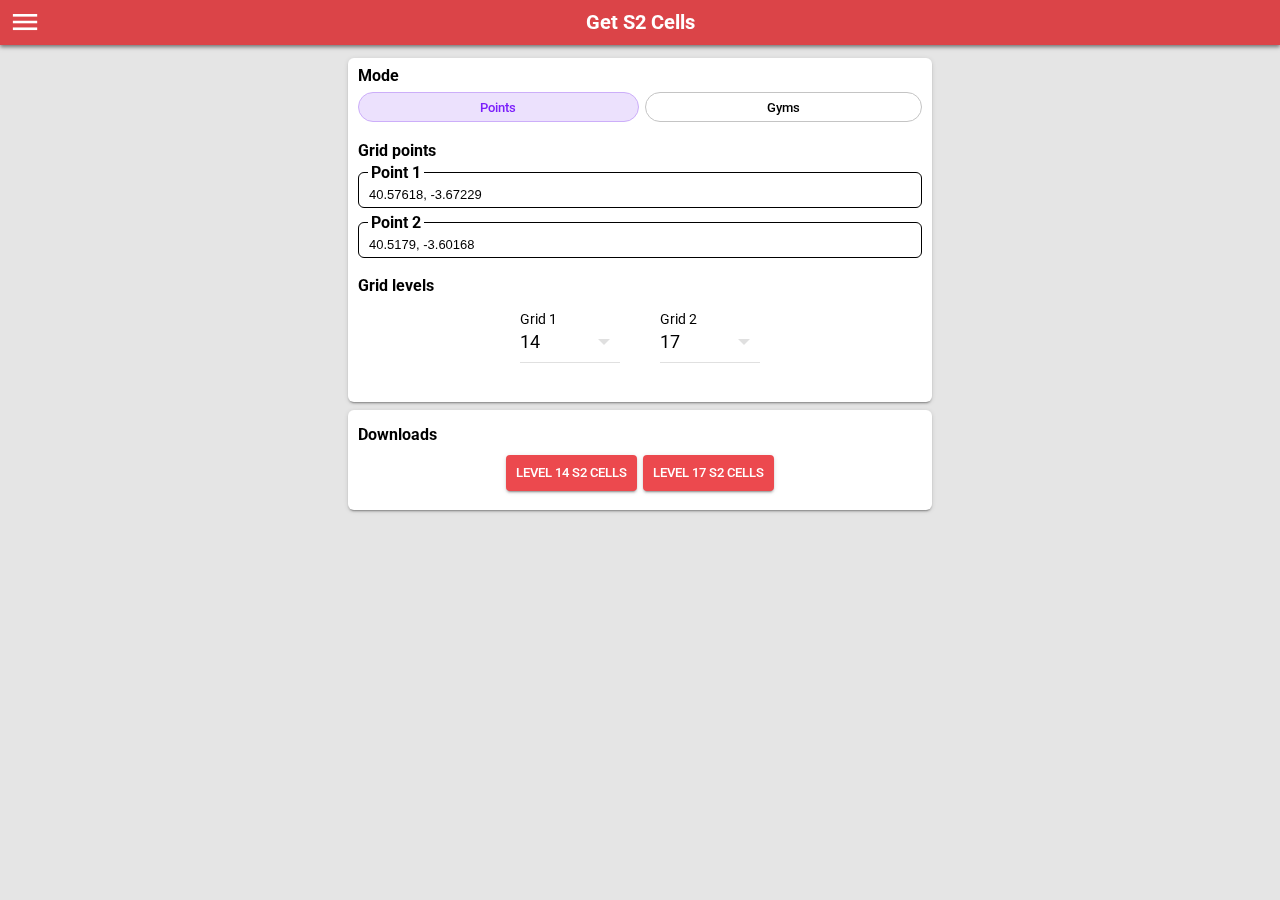
<file: index.html>
<html lang='x-default' xml:lang='x-default'>
  <head>
      <title>Get S2 Cells</title>
		  <meta name="title" content="Get S2 Cells">
      <meta name="keywords" content="Get S2 Cells">
      <meta name="description" content="Get S2 Cells given two points.">
      <link rel="icon" sizes="192x192" href="icon_circle.png">
      <link rel="apple-touch-icon-precomposed" href="icon.png">
      <meta content="minimum-scale=1.0, width=device-width, maximum-scale=0.6667, user-scalable=no, viewport-fit=cover" name="viewport">
      <meta charset="utf-8">
      <meta http-equiv="X-UA-Compatible" content="IE=edge">
      <link href="style.css" rel="stylesheet" type="text/css">
  </head>
  <body onload="language();language_sidebar();getGrids();">

    <div id="sidebar-overlay" onclick='triggerSideBar();'></div>

    <div id="navbar">    
      <div id="hamburger" onclick='triggerSideBar();'></div>
      <h1>Get S2 Cells</h1>
    </div>

    <div id="structure">

      <div id="card">

        <div id="block">
          <h2 class="STRING_MODE">Mode</h2>
          <div id="block_structure">
            <div id="element">
              <div id="button_structure">
                <div class="selected STRING_POINTS" onclick='setMode("Points",this);'>Points</div>
                <div class="STRING_GYMS" onclick='setMode("Gyms",this);'>Gyms</div>
              </div>
            </div>
          </div>
        </div>

        <div id="block" class="Points_area">
          <h2 class="STRING_GRID_POINTS">Grid points</h2>
          <div id="block_structure" class="URL">
            <div id="element">
              <input id="point1" class="log" value="40.57618, -3.67229" placeholder="Point 2 coordinates used">
              <span class="STRING_POINT_1">Point 1</span>
            </div>
            <div id="element">
              <input id="point2" class="log" value="40.5179, -3.60168" placeholder="Point 1 coordinates used">
              <span class="STRING_POINT_2">Point 2</span>
            </div>
          </div>
        </div>

        <div id="block" class="Files_area" style="display:none">
          <h2 class="STRING_FILES">Files</h2>
          <div id="block_structure">
            <div id="element" class="files">
              <div>
                <input type="file" name="gymsfile" id="gymsfile" class="inputfile" accept=".csv,.txt"/>
                <label class="STRING_GYMS_FILE" for="gymsfile">Gyms: <span class="inputfile">select file</span></label>
              </div>
                
            </div>
          </div>
        </div>

        <div id="block" class="downloads_block">
          <div id="block_structure">
            <h2 class="STRING_GRID_LEVELS">Grid levels</h2>
            <div id="input_button_structure">

              <div class="select">
                <select id="level_grid1" class="select-text" required>
                  <option>13</option>
                  <option selected>14</option>
                  <option>15</option>
                  <option>16</option>
                  <option>17</option>
                  <option>18</option>
                  <option>19</option>
                </select>
                <span class="select-highlight"></span>
                <span class="select-bar"></span>
                <label class="select-label STRING_GRID1">Grid 1</label>  
              </div>
        
              <div class="select">
                <select id="level_grid2" class="select-text" required>
                  <option>15</option>
                  <option>16</option>
                  <option selected>17</option>
                  <option>18</option>
                  <option>19</option>
                  <option>20</option>
                </select>
                <span class="select-highlight"></span>
                <span class="select-bar"></span>
                <label class="select-label STRING_GRID2">Grid 2</label>
              </div>

            </div>
          </div>
        </div>

        <div id="working_block" class="log">
          <span id="Output_working" class="STRING_WORKING" style="display:none">Running...</span>
          <span id="Output_text_info" class="STRING_PRESS_INTRO" style="display:none">Press Intro to update</span>
        </div>

      </div>

      <div id="card" class="padding error_block" style="display:none">

        <div id="block">
          <div id="block_structure" class="log">
            <h2 class="STRING_PROBLEMS_DETECTED">Problems detected</h2>
            <div id="element">
              <span id="Output_error_orange" class="log"></span>
              <span id="Output_error_red" class="log"></span>

              <span id="Output_error_gyms" class="log"></span>

            </div>
          </div>
        </div>
    
      </div>

      <div id="card" class="padding results_block" style="display:none">
  
        <div id="block" class="downloads_block">
          <div id="block_structure">
            <h2 class="STRING_DOWNLOADS">Downloads</h2>
            <div id="input_button_structure" class="download_buttons"></div>
          </div>
        </div>
  
      </div>
       
    </div>

    <div id="sidebar">
      <h2 class="STRING_MENU">Menu (test)</h2>
      <a class="selected STRING_TOOL">Tool</a>
      <a href="info.html">Info</a>
      <a class="STRING_CREDITS" href="credits.html">Credits</a>
    </div>

    <script src='errorHandling.js'></script>
    <script src='eventListeners.js'></script>
    <script src='setMode.js'></script>
    <script src='s2geometry.js'></script>
    <script src='custom-file-input.js'></script>
    <script src="getGrids.js" type="text/javascript"></script>
    <script src="fileManagement.js" type="text/javascript"></script>
    <script src="gymsCheckings.js" type="text/javascript"></script>
    <script src="language.js" type="text/javascript"></script>
    <script src="sideBar.js" type="text/javascript"></script>
    <script type='application/javascript'>
      document.addEventListener("touchstart", function() {}, false);
    </script>

  </body>
</html>
</file>
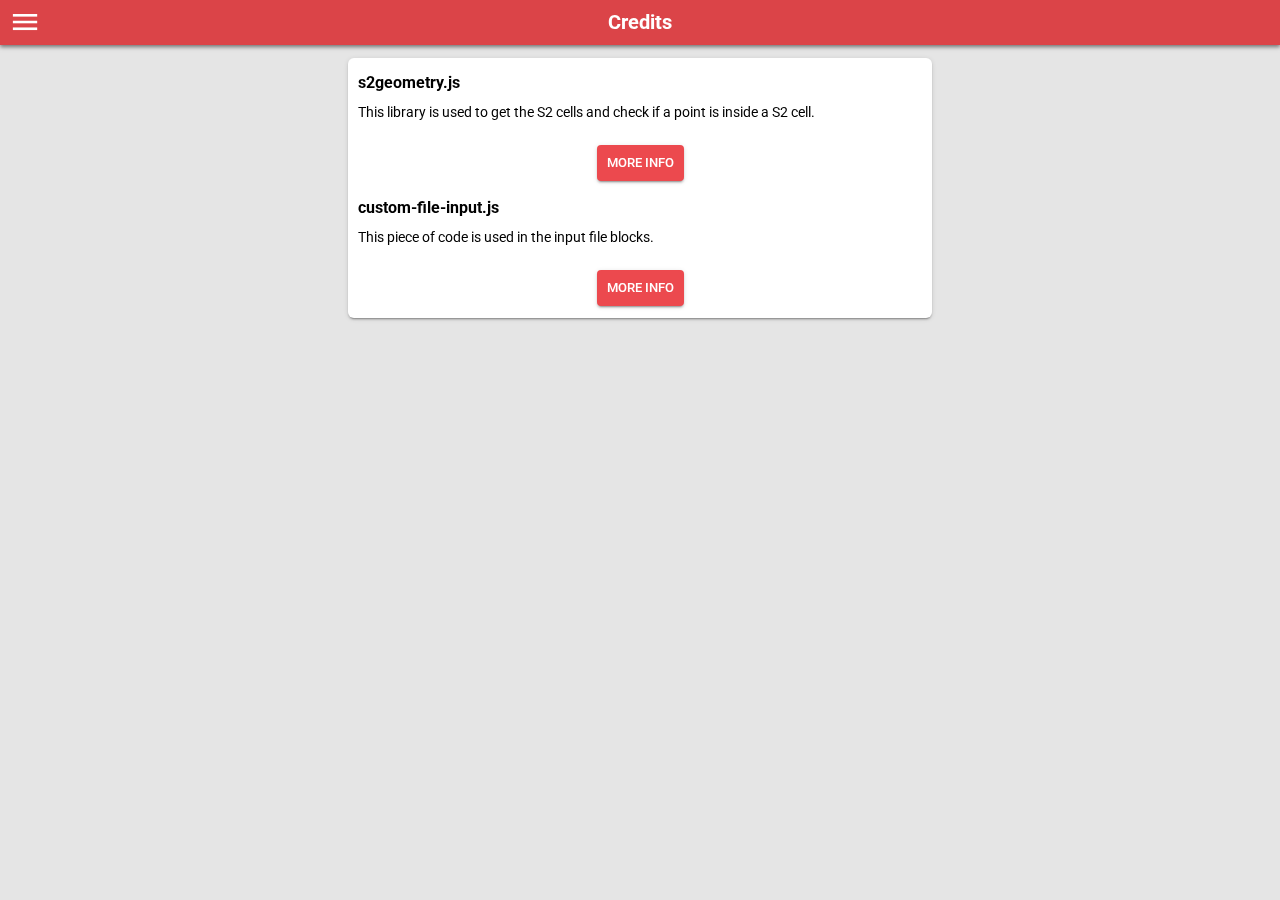
<file: credits.html>
<html lang='x-default' xml:lang='x-default'>
  <head>
      <title>Get S2 Cells: Credits</title>
		  <meta name="title" content="Get S2 Cells: Credits">
      <meta name="keywords" content="Get S2 Cells">
      <meta name="description" content="Get S2 Cells given two points.">
      <link rel="icon" sizes="192x192" href="icon_circle.png">
      <link rel="apple-touch-icon-precomposed" href="icon.png">
      <meta content="minimum-scale=1.0, width=device-width, maximum-scale=0.6667, user-scalable=no, viewport-fit=cover" name="viewport">
      <meta charset="utf-8">
      <meta http-equiv="X-UA-Compatible" content="IE=edge">
      <link href="style.css" rel="stylesheet" type="text/css">
  </head>
  <body onload="language_credits();language_sidebar()">

    <div id="sidebar-overlay" onclick='triggerSideBar();'></div>

    <div id="navbar">    
      <div id="hamburger" onclick='triggerSideBar();'></div>
      <h1 class="STRING_CREDITS_TITLE">Credits</h1>
    </div>

    <div id="structure">

      <div id="card" class="padding">

        <div id="block">
          <div id="block_structure">

            <h2>s2geometry.js</h2>
            <div id="element">
              <div id="text_block" class="info STRING_S2GEOMETRY">
                This library is used to get the S2 cells and check if a point is inside a S2 cell.
              </div>
              <div id="input_button_structure">
                <a href="https://github.com/jonatkins/s2-geometry-javascript" id='btn' class="STRING_MORE_INFO" target="_blank">More info</a>
              </div>
            </div>

            <h2>custom-file-input.js</h2>
            <div id="element">
              <div id="text_block" class="info STRING_CUSTOM_FILE_INPUT">
                This piece of code is used in the input file blocks.
              </div>
              <div id="input_button_structure">
                <a href="https://tympanus.net/codrops/2015/09/15/styling-customizing-file-inputs-smart-way/" id='btn' class="STRING_MORE_INFO" target="_blank">More info</a>
              </div>
            </div>
            
          </div>
        </div>

      </div>
       
    </div>

    <div id="sidebar">
      <h2 class="STRING_MENU">Menu</h2>
      <a class="STRING_TOOL" href="index.html">Tool</a>
      <a href="info.html">Info</a>
      <a class="selected STRING_CREDITS">Credits</a>
    </div>

    <script src="language.js" type="text/javascript"></script>
    <script src="sideBar.js" type="text/javascript"></script>
    <script type='application/javascript'>
      document.addEventListener("touchstart", function() {}, false);
    </script>

  </body>
</html>
</file>
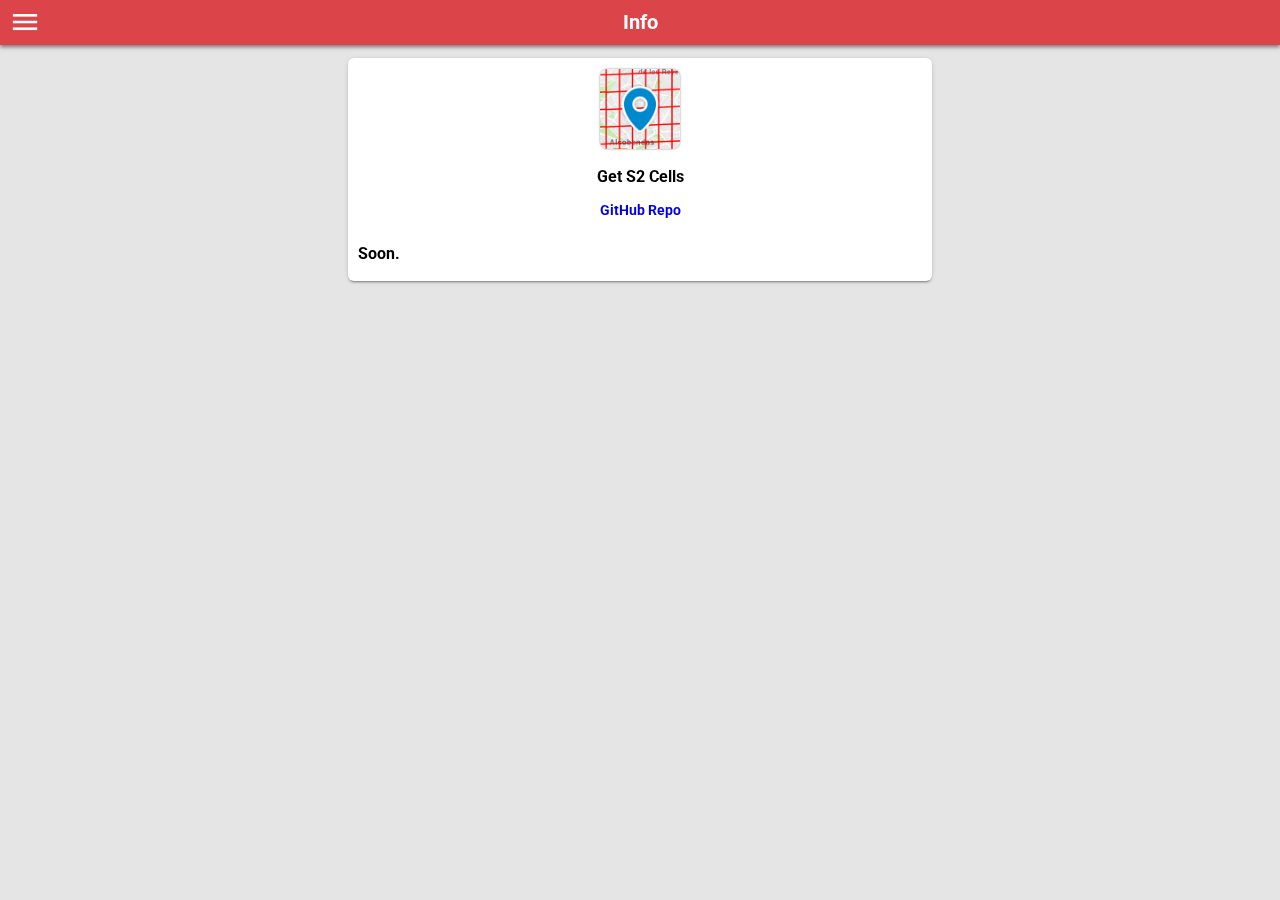
<file: info.html>
<html lang='x-default' xml:lang='x-default'>
  <head>
      <title>Get S2 Cells: Info</title>
		  <meta name="title" content="Get S2 Cells: Credits">
      <meta name="keywords" content="Get S2 Cells">
      <meta name="description" content="Get S2 Cells given two points.">
      <link rel="icon" sizes="192x192" href="icon_circle.png">
      <link rel="apple-touch-icon-precomposed" href="icon.png">
      <meta content="minimum-scale=1.0, width=device-width, maximum-scale=0.6667, user-scalable=no, viewport-fit=cover" name="viewport">
      <meta charset="utf-8">
      <meta http-equiv="X-UA-Compatible" content="IE=edge">
      <link href="style.css" rel="stylesheet" type="text/css">
  </head>
  <body onload="language_info();language_sidebar()">

    <div id="sidebar-overlay" onclick='triggerSideBar();'></div>

    <div id="navbar">    
      <div id="hamburger" onclick='triggerSideBar();'></div>
      <h1>Info</h1>
    </div>

    <div id="structure">

      <div id="card" class="padding">

        <div id="block">
          <div id="block_structure">
            <div id="element">
              <img id="icon" src="icon.png">
              <h2 class="app_title">Get S2 Cells</h2>

              <div id="text_block">
                <p>
                  <a href="https://github.com/alexelgt/gets2cells" target="_blank"><b>GitHub Repo</b></a><br>
                </p>
              </div>

              <h3 class="STRING_IMPORTANT_TEXT">Soon.</h3>

            </div>

          </div>
        </div>

      </div>
       
    </div>

    <div id="sidebar">
      <h2 class="STRING_MENU">Menu</h2>
      <a class="STRING_TOOL" href="index.html">Tool</a>
      <a class="selected">Info</a>
      <a class="STRING_CREDITS" href="credits.html">Credits</a>
    </div>

    <script src="language.js" type="text/javascript"></script>
    <script src="sideBar.js" type="text/javascript"></script>
    <script type='application/javascript'>
      document.addEventListener("touchstart", function() {}, false);
    </script>

  </body>
</html>
</file>
<file: style.css>
@import url(https://fonts.googleapis.com/css?family=Roboto:400,100,500,300italic,500italic,700italic,900,300);

/*==== Basico ====*/
body {
    z-index: 0;
    font-family: "Roboto", 'Helvetica Neue, Helvetica, Arial';
    -webkit-font-smoothing: antialiased;
    -moz-osx-font-smoothing: grayscale;
    text-rendering: optimizeLegibility;
    width: 100%;
    min-height: 100%;
    height: 100%;
    margin: 0;
    font-size: 16px;
    background-color: #e5e5e5;
    -webkit-text-size-adjust: 100%;
    -webkit-touch-callout: none;
    -webkit-appearance: none;
    -moz-appearance: none;
    appearance: none;
    color: #000
}

a {
    text-decoration: none;
}

* {
    -webkit-user-select: none;
    -moz-user-select: none;
    user-select: none;
    -webkit-tap-highlight-color: rgba(0,0,0,0)
}

tr, th, tr, td, .log, #select_text_block {
    -webkit-user-select: text;
    -moz-user-select: text;
    user-select: text;
}
/*== Basico ==*/

/*==== Navbar ====*/
#navbar {
    z-index: 2;
    background-color: #db4448;
    position: fixed;
    width: 100%;
    height: 45px;
    box-sizing: border-box;
    box-shadow: 0 2px 4px rgba(0, 0, 0, .5);
}

#navbar h1 {
    font-size: 20px;
    text-align: center;
    margin: 0;
    line-height: 45px;
    color: #fff
}
/*== Navbar ==*/

/*==== Structure ====*/
#structure {
    position: relative;
    z-index: 1;
    padding: 50px 0 10px;
    width: 100%;
    max-width: 600px;
    margin: 0 auto;
}
/*== Structure ==*/

/*==== Card ====*/
#card {
    background-color: #fff;
    box-sizing: border-box;
    margin: 8px;
    border-radius: 6px;
    box-shadow: 0 3px 1px -2px rgba(0, 0, 0, 0.2), 0 2px 2px 0 rgba(0, 0, 0, 0.14), 0 1px 5px 0 rgba(0, 0, 0, 0.12);
}

#card.padding {
    padding: 1px 0
}
/*== Card ==*/

/*==== Block ====*/
#block {
    margin: 6px 0;
}
#block h2, input + span {
    padding: 8px 10px 2px;
    font-size: 16px;
    margin: 0;
}

#block h2.app_title {
    box-sizing: border-box;
    width: 100%;
    text-align: center;
}

#block #block_structure {
    font-size: 14px;
    box-sizing: border-box;
}

#block #block_structure.log {
    margin: 20px 10px 10px;
    padding: 15px 10px 10px;
    border: 1px solid #000;
    border-radius: 6px;
}

#block #block_structure.log h2{
    padding: 0px 3px;
    position: absolute;
    background-color: #fff;
    margin-top:-25px;
    border-radius: 6px;
}

#block #block_structure #element {
    padding: 0px 10px;
}

#block #block_structure.block_files #element {
    padding: 0;
}
/*== Block ==*/

/*==== Button ====*/
#button_structure {
    display: flex;
	flex-flow: row;
	position: relative;
	box-sizing: border-box;
}

#input_button_structure {
    width: 100%;
    margin: 4px auto;
    display: flex;
    flex-flow: row wrap;
    justify-content: center;
	position: relative;
	box-sizing: border-box;
}

#block #block_structure #element.files > div {
    flex-direction: column;
    margin: 0 auto;
}

button, input[type=file] + label, #button_structure > div, a#btn {
    margin: 5px 0;
    position: relative;
    display: inline-block;
    box-sizing: border-box;
    border: none;
    border-radius: 4px;
    padding: 0 10px;
    min-width: 64px;
    min-height: 36px;
    vertical-align: middle;
    text-align: center;
    text-overflow: ellipsis;
    text-transform: uppercase;
    color: #fff;
    background-color: #ec494e;
    box-shadow: 0 3px 1px -2px rgba(0, 0, 0, 0.2), 0 2px 2px 0 rgba(0, 0, 0, 0.14), 0 1px 5px 0 rgba(0, 0, 0, 0.12);
    font-family: "Roboto";
    font-size: 13px;
    font-weight: 500;
    line-height: 36px;
    overflow: hidden;
    outline: none;
    cursor: pointer;
    transition: box-shadow 0.2s;
}

button#btnresetareas {
    background-color: #cc0000;
}

button {
    margin: 5px 3px 12px;
}

input[type=file]#gymsfile + label {
    background-color: #6d90af;
}

input[type=file]#EXareasfile + label {
    background-color: #69be65;
}

input[type=file]#exclusionareasfile + label {
    background-color: #5756ce;
}

button::-moz-focus-inner, input[type=file] + label::-moz-focus-inner, #button_structure > div::-moz-focus-inner, a#btn::-moz-focus-inner {
    border: none;
}

/* Overlay */
button::before,
button::after, input[type=file] + label::before, input[type=file] + label::after, #button_structure > div::before, #button_structure > div::after, a#btn::before, a#btn::after {
    content: "";
    position: absolute;
    top: 0;
    left: 0;
    right: 0;
    bottom: 0;
    border-radius: inherit;
    opacity: 0;
}

button::before, input[type=file] + label::before, #button_structure > div::before, a#btn::before {
    transition: opacity 0.2s;
}

button::after, input[type=file] + label::after, #button_structure > div::after, a#btn::after {
    background: radial-gradient(circle at center, currentColor 1%, transparent 1%) center/10000% 10000% no-repeat;
    transition: opacity 1s, background-size 0.5s;
}

/* Hover, Focus */
button:hover,
button:focus, input[type=file] + label:hover, input[type=file] + label:focus, #button_structure > div:hover, #button_structure > div:focus, a#btn:hover, a#btn:focus{
    box-shadow: 0 2px 4px -1px rgba(0, 0, 0, 0.2), 0 4px 5px 0 rgba(0, 0, 0, 0.14), 0 1px 10px 0 rgba(0, 0, 0, 0.12);
}

button:hover::before, input[type=file] + label:hover::before, #button_structure > div:hover::before, a#btn:hover::before {
    opacity: 0.08;
}

button:focus::before, input[type=file] + label:focus::before, #button_structure > div:focus::before, a#btn:focus::before {
    opacity: 0.24;
}

button:hover:focus::before, input[type=file] + label:hover:focus::before, #button_structure > div:hover:focus::before, a#btn:hover:focus::before {
    opacity: 0.32;
}


#button_structure > div, #button_structure > div:hover, #button_structure > div:focus {
    box-shadow: none;
}

/* Active */
button:active, input[type=file] + label:active, #button_structure > div:active, a#btn:active {
    box-shadow: 0 5px 5px -3px rgba(0, 0, 0, 0.2), 0 8px 10px 1px rgba(0, 0, 0, 0.14), 0 3px 14px 2px rgba(0, 0, 0, 0.12);
}

button:active::after, input[type=file] + label:active::after, #button_structure > div:active::after, a#btn:active::after {
    opacity: 0.32;
    background-size: 100% 100%;
    transition: background-size 0s;
}

/* Disabled */
button:disabled, button#btnresetareas:disabled, input[type=file]:disabled + label, input[type=file]#gymsfile:disabled + label, input[type=file]#EXareasfile:disabled + label, input[type=file]#exclusionareasfile:disabled + label, #button_structure > div:disabled, a#btn:disabled {
    color: rgba(0, 0, 0, 0.38);
    background-color: rgba(0, 0, 0, 0.12);
    box-shadow: none;
    cursor: initial;
}

button:disabled::before,
button:disabled::after, input[type=file]:disabled + label::before, input[type=file]:disabled + label::after, #button_structure > div:disabled::before, #button_structure > div:disabled::after, a#btn:disabled::before, a#btn:disabled::after {
    opacity: 0;
}

#button_structure > div {
    flex-grow: 1;
    margin: 5px 3px;
    border-radius: 40px;
    padding: 0 10px;
    min-width: 64px;
    height: 30px;
    min-height: 30px;
    color: #000;
    background-color: #fff;
    line-height: 30px;
    border:1px solid #c4c4c4;
    text-transform: none;
}

#button_structure > div:hover {
    background-color: #f5f5f5;
    border-color: #bdbdbd;
}

#button_structure > div.selected {
    border-color: #ccaef9;
    background-color: #ece1fd;
    color: #7b1efb;
}

#button_structure > div:first-child {
    margin-left: 0;
}

#button_structure > div:last-child {
    margin-right: 0;
}

input[type=file] {
	width: 0.1px;
	height: 0.1px;
	opacity: 0;
	overflow: hidden;
	position: absolute;
	z-index: -1;
}

input[type=file] + label {
    flex-grow: 1;
    cursor: pointer;
    width: 100%;
    min-height: 26px;
    line-height: 26px;
    padding: 3px 6px;
}

span.inputfile {
    font-size: 12px;
    font-style: italic;
}
/*== Button ==*/

/*==== Tables ====*/
#Output_table_data {
    overflow: hidden;
    border-collapse:collapse;
    width: 100%;
}

#Output_table_data th {
    background-color:#000;
    color:#fff;
}

#Output_table_data td, #Output_table_data th {
    padding:5px;
    border-right:1px solid #000;
}

#Output_table_data td:last-child, #Output_table_data th:last-child {
    border: none
}

#Output_table_data tr.ex {
    background-color:#d7ffd7;
}

#Output_table_data tr.blocked {
    background-color:#ffd7d7;
}

#Output_table_data tr {
    border:1px solid #000;
    border-left: none;
    border-right: none;
}
/*== Tables ==*/

/*==== Input URL ====*/
input {
    height: 36px;
    line-height: 13px;
    font-size: 13px;
    margin: 10px 0 5px;
    padding: 18px 10px 10px;
    border: 1px solid #000;
    border-radius: 6px;
    box-sizing: border-box;
    resize: none;
    width: 100%;
    text-overflow: ellipsis;
    overflow: hidden;
}

input:focus {
    border-color: #2196f3;
}

input + span {
    position: relative;
    font-weight: bold;
    top:-30px;
    left:10px;
    padding: 0px 3px;
    background-color: #fff;
    border-radius: 6px;
}

input:first-child{
    margin-top: -10px;
}
input {
    position: relative;
    top:20px;
}

input:focus + span {
    color: #2196f3
}

input:focus {
    -webkit-appearance: none;
    outline: none;
    border-color: #2196f3
}
/*== Input URL ==*/

/*==== Text ====*/
span.log, #select_text_block{
    font-family: monospace;
}

#Output_error_orange {
    color: #dd8f00;
}

#Output_error_red, #Output_error_gyms, #Output_error_EXAreas, #Output_error_exclusionAreas {
    color: #e50000;
}

#text_block {
    box-sizing: border-box;
    padding-bottom: 10px;
    width: 100%;
    text-align: center;
    margin: 10px auto;
}

#text_block.info {
    text-align: justify;
}
/*== Text ==*/

/*==== Sidebar ====*/
#hamburger {
    position: fixed;
    top: 7px;
    left: 10px;
    width: 30px;
    height: 30px;
    background-image: url("hamburger-icon.png");
    background-size: 100% 100%
}

#sidebar-overlay {
    position: fixed;
    width: 100%;
    height: 100%;
    top: 0;
    left: 0;
    right: 0;
    bottom: 0;
    opacity: 0;
    background: #000;
    z-index: -1;
    transition: opacity 0.3s;
    -webkit-transition: opacity 0.3s;
}

#sidebar-overlay.active {
    z-index: 3;
    opacity: 0.5;
}

#sidebar-overlay.semiactive {
    z-index: 3;
}

#sidebar {
    overflow-y: auto;
    -webkit-overflow-scrolling: touch;
    box-sizing: border-box;
    padding: 3px 10px;
    z-index: 4;
    position: fixed;
    background: #fff;
    width: 200px;
    height: 100%;
    top: 0px;
    left: -200px;
    font-weight: bold;
    -webkit-transition: left 0.3s ease-in-out;
    -moz-transition: left 0.3s ease-in-out;
    -ms-transition: left 0.3s ease-in-out;
    -o-transition: left 0.3s ease-in-out;
    transition: left 0.3s ease-in-out;
}

#sidebar.out {
    left: 0px;
    box-shadow: 0 0px 10px 1px rgba(0, 0, 0, 0.4);
}

#sidebar h2 {
    font-size: 20px;
    padding: 0px;
    margin: 7px 0 20px
}
#sidebar > a {
    color: inherit;
    text-decoration: none;
    position: relative;
    display:inline-block;
    margin: 5px 0;
    width: 100%;
    box-sizing: border-box;
    border-radius: 6px;
    padding: 8px 10px;
    font-size: 13px
}

#sidebar > a:hover {
    background-color: #f5f5f5;
}

#sidebar > a:hover:active {
    background-color: #e2e2e2;
}

#sidebar > a.selected, #sidebar > a.selected:hover:active {
    color: #7b1efb;
    background-color: #ece1fd;
}
/*== Sidebar ==*/

/*==== Info section ====*/
ul {
    list-style-type:decimal;
}

li {
    margin-bottom: 10px;
    padding-right: 30px;
}

#select_text_block {
    width: 100%;
    background-color: #f1f1f1;
    padding: 10px;
    box-sizing: border-box;
    margin: 0
}

p {
    margin-bottom: 0
}

img#icon, img#example {
    display: block;
    position: relative;
    width: 80px;
    border-radius: 8px;
    box-shadow: 0 0 2px rgba(0, 0, 0, 0.5);
    margin: 10px auto
}

img#example {
    width: 200px;
}

#working_block {
    width: 300px;
    height: 21px;
    text-align: center;
    margin: 0 auto;
    padding: 6px 0;
    font-size: 18px;
    font-weight: bold;
}
/*== Info section ==*/

/*==== Select ====*/
.select {
    font-family:
    'Roboto','Helvetica','Arial',sans-serif;
    position: relative;
    width: 100px;
    margin: 20px 20px 0;
}

.select-text {
    position: relative;
    font-family: inherit;
    background-color: transparent;
    width: 100px;
    padding: 10px 10px 10px 0;
    font-size: 18px;
    border-radius: 0;
    border: none;
    border-bottom: 1px solid rgba(0,0,0, 0.12);
}
  
/* Remove focus */
.select-text:focus {
    outline: none;
    border-bottom: 1px solid rgba(0,0,0, 0);
}
  
/* Use custom arrow */
.select .select-text {
    appearance: none;
    -webkit-appearance:none
}
  
.select:after {
    position: absolute;
    top: 18px;
    right: 10px;
/* Styling the down arrow */
    width: 0;
    height: 0;
    padding: 0;
    content: '';
    border-left: 6px solid transparent;
    border-right: 6px solid transparent;
    border-top: 6px solid rgba(0, 0, 0, 0.12);
    pointer-events: none;
}

.select-label {
    font-weight: normal;
    position: absolute;
    pointer-events: none;
    left: 0;	
    color: #000;
    top: -10px;
    transition: 0.2s ease all;
    font-size: 14px;
}

/* BOTTOM BARS */
.select-bar {
    position: relative;
    display: block;
    width: 100px;
}

.select-bar:before, .select-bar:after {
    content: '';
    height: 2px;
    width: 0;
    bottom: 1px;
    position: absolute;
    background: #000;
    transition: 0.2s ease all;
}

.select-bar:before {
    left: 50%;
}

.select-bar:after {
    right: 50%;
}

/* active state */
.select-text:focus ~ .select-bar:before, .select-text:focus ~ .select-bar:after {
width: 50%;
}

/* HIGHLIGHTER */
.select-highlight {
position: absolute;
height: 60%;
width: 100px;
top: 25%;
left: 0;
pointer-events: none;
opacity: 0.5;
}
/*== Select ==*/

@media (min-width: 600px){
    #Output_table_data {
        background-color: #fff;
        box-sizing: border-box;
        max-width: 584px;
        margin: 8px;
        border-radius: 6px;
        box-shadow: 0 3px 1px -2px rgba(0, 0, 0, 0.2), 0 2px 2px 0 rgba(0, 0, 0, 0.14), 0 1px 5px 0 rgba(0, 0, 0, 0.12);
    }

    #Output_table_data tr:last-child {
        border-bottom: none
    }
}

@media only screen and (device-width : 375px) and (width : 812px) and (device-height : 812px) and (-webkit-device-pixel-ratio : 3) {
    #hamburger {
        left: 44px;
    }

    #sidebar {
        width: 234px;
        left: -234px;
        padding-left: 44px;
    }
}
</file>
